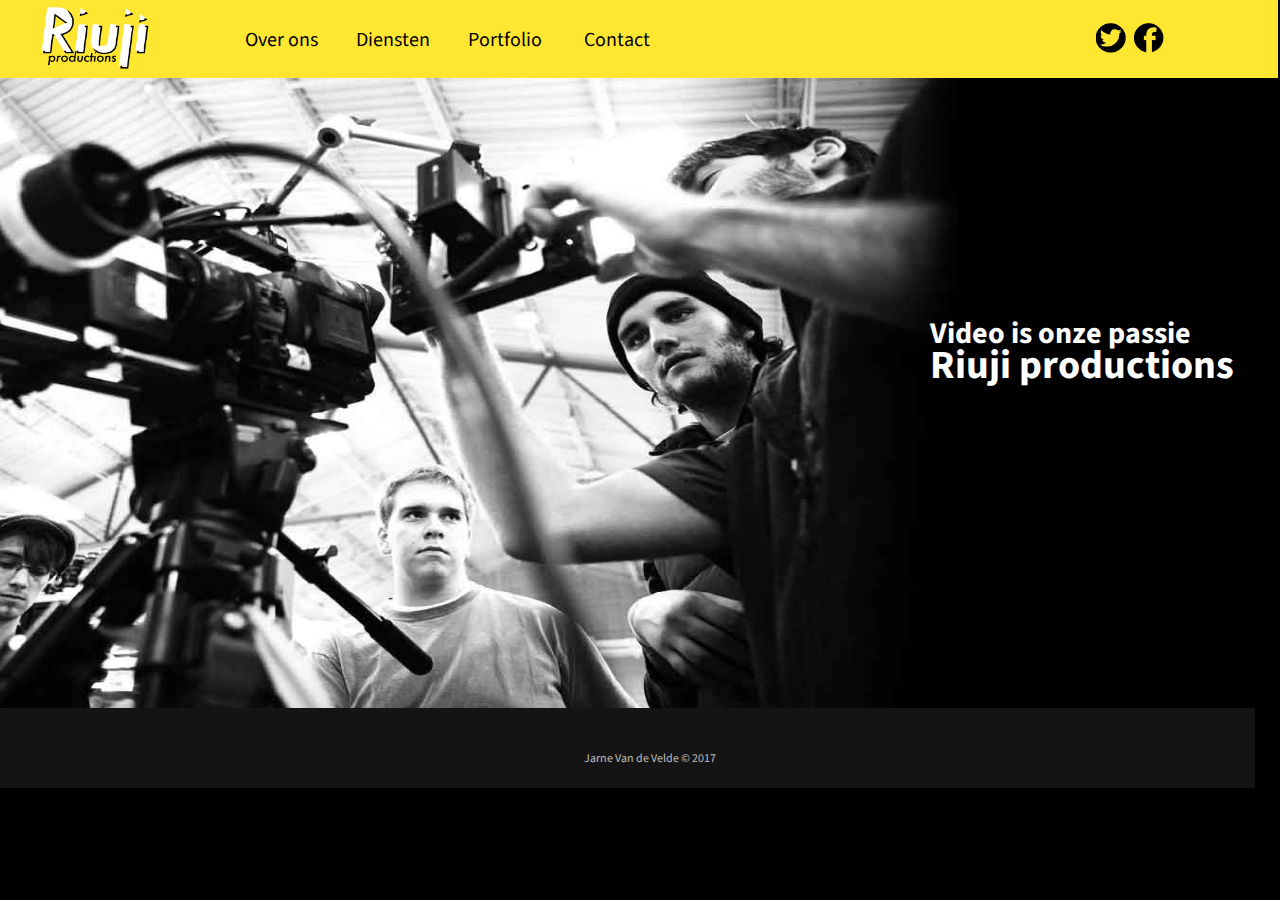
<file: index.html>
<!DOCTYPE html>
<html lang="en">
<head>
    
    <meta charset="UTF-8">
    <meta name="viewport" content="width=device-width, initial-scale=1.0">
    <meta http-equiv="X-UA-Compatible" content="ie=edge">
    <title>Document</title>
    <link rel="stylesheet" href="css/style.css">
</head>
<body>
<div id="rectangle"></div>
<div id="rectangle2"></div>
    <nav class="nav">
  <ul>
    <li> <a href="pages/contact.html" class="nav_item-link">Contact</a></li>
        <li> <a href="pages/portfolio.html" class="nav_item-link">Portfolio</a></li>
    <li> <a href="pages/diensten.html" class="nav_item-link">Diensten</a></li>
    <li> <a href="pages/overons.html" class="nav_item-link">Over ons</a></li>
  </ul>
</nav>
<a href="index.html">
        <img id="logo" src="assets/logo.png" alt="logo"></a>
        <img id="cameracrew" src="assets/cameracrew.jpg" alt="cameracrew">
<a href="https://www.facebook.com/filmriot/" target="_blank">
        <img id="fb" src="assets/fb.png" alt="facebook"></a>
        <a href="https://twitter.com/filmriot?lang=nl" target="_blank">
        <img id="twitter" src="assets/twitter.png" alt="twitter"></a>


<div id="slogan">
    <h1>
        Riuji productions
    </h1>
</div>
<div id="credits">
    <p>
        Jarne Van de Velde © 2017
    </p>
</div>
<div id="slogan2">
    <h2>Video is onze passie</h2>
</div>
    
</body>
</html>
</file>
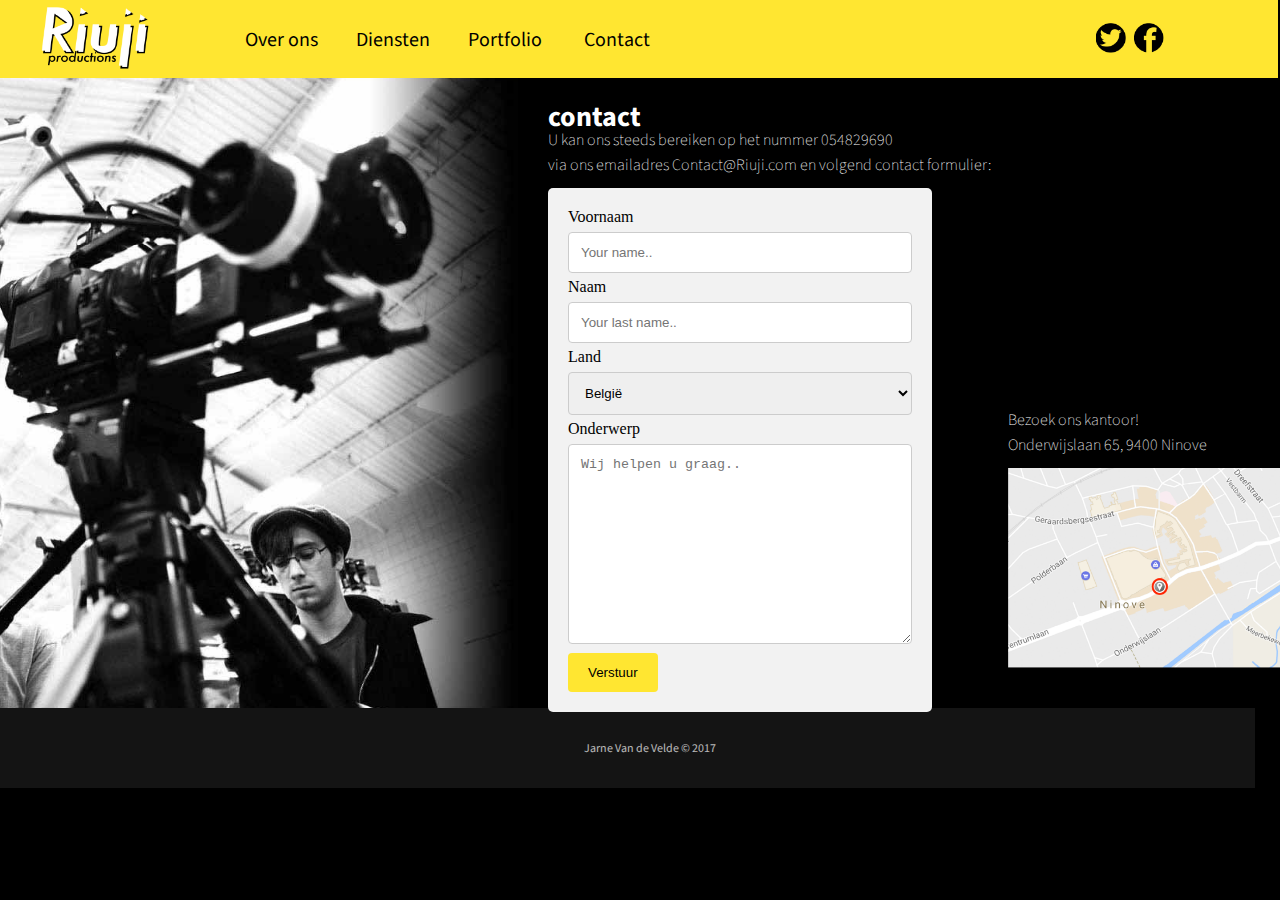
<file: pages/contact.html>
<!DOCTYPE html>
<html lang="en">
<head>
    
    <meta charset="UTF-8">
    <meta name="viewport" content="width=device-width, initial-scale=1.0">
    <meta http-equiv="X-UA-Compatible" content="ie=edge">
    <title>Document</title>
    <link rel="stylesheet" href="../css/style6.css">
</head>
<body>
<div id="rectangle"></div>
<div id="rectangle2"></div>
    <nav class="nav">
  <ul>
    <li> <a href="contact.html" class="nav_item-link">Contact</a></li>
        <li> <a href="portfolio.html" class="nav_item-link">Portfolio</a></li>
    <li> <a href="diensten.html" class="nav_item-link">Diensten</a></li>
    <li> <a href="overons.html" class="nav_item-link">Over ons</a></li>
  </ul>
</nav>
<a href="../index.html">
        <img id="logo" src="../assets/logo.png" alt="logo"></a>
        <img id="camera" src="../assets/camera.jpg" alt="camera">
<a href="https://www.facebook.com/filmriot/" target="_blank">
        <img id="fb" src="../assets/fb.png" alt="facebook"></a>
        <a href="https://twitter.com/filmriot?lang=nl" target="_blank">
        <img id="twitter" src="../assets/twitter.png" alt="twitter"></a>

<div id="contact">
    <h1>
       contact
    </h1>
</div>
<div id="contact2">
U kan ons steeds bereiken op het nummer 054829690<br>
via ons emailadres Contact@Riuji.com en volgend contact formulier:
</div>
<div class="form">
<div class="container">
  <form action="contactok.html">

    <label for="fname">Voornaam</label>
    <input type="text" id="fname" name="firstname" placeholder="Your name..">

    <label for="lname">Naam</label>
    <input type="text" id="lname" name="lastname" placeholder="Your last name..">

    <label for="country">Land</label>
    <select id="country" name="country">
      <option value="australia">België</option>
      <option value="canada">Nederland</option>
    </select>

    <label for="subject">Onderwerp</label>
    <textarea id="subject" name="subject" placeholder="Wij helpen u graag.." style="height:200px"></textarea>

    <input type="submit" value="Verstuur">
</div>
  </form>
</div>
<div id="locatie">
Bezoek ons kantoor! <br>
Onderwijslaan 65, 9400 Ninove
</div>
<img id="map" src="../assets/kaart.png" alt="map">

<div id="credits">
    <p>
        Jarne Van de Velde © 2017
    </p>
</div>
    
</body>
</html>
</file>
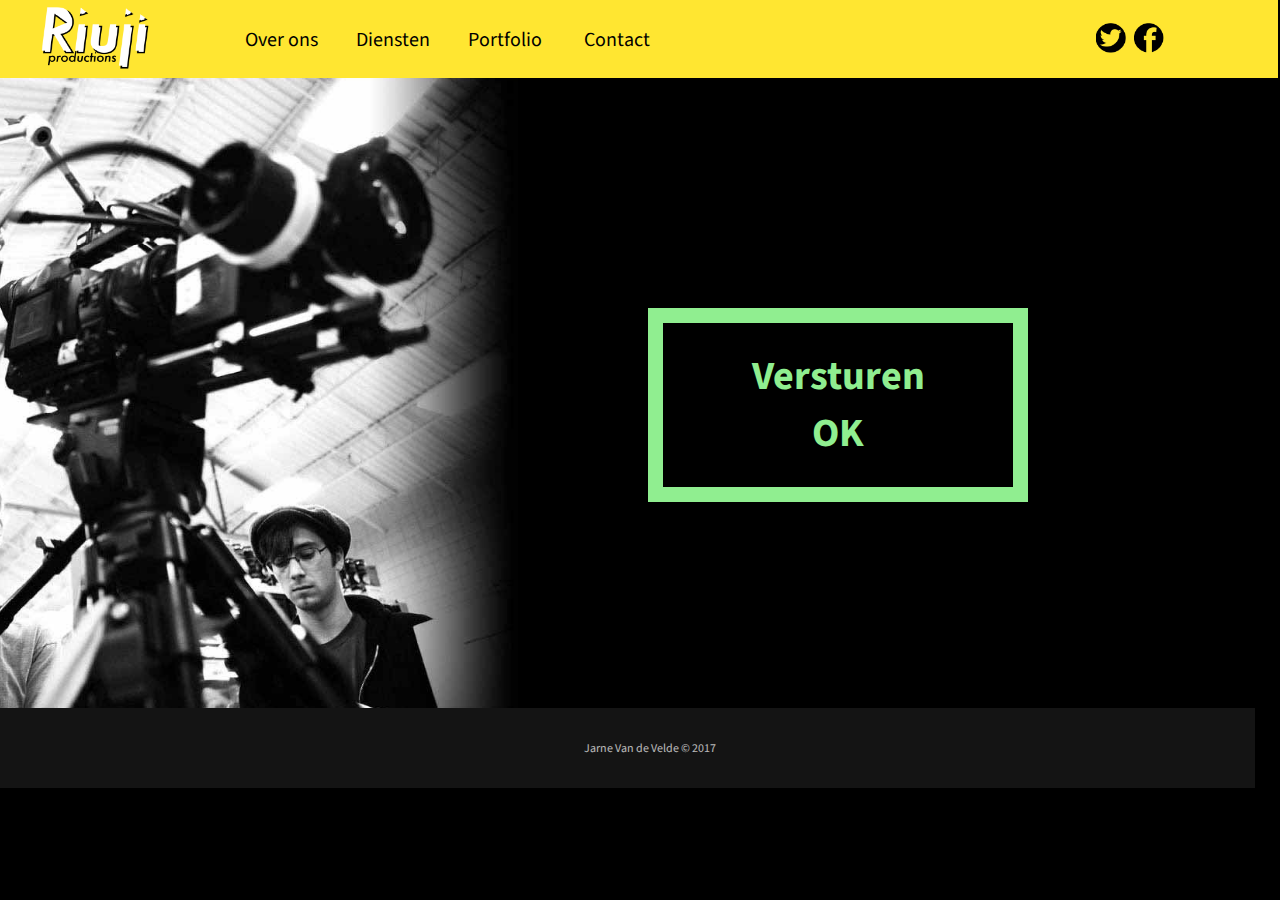
<file: pages/contactok.html>
<!DOCTYPE html>
<html lang="en">
<head>
    
    <meta charset="UTF-8">
    <meta name="viewport" content="width=device-width, initial-scale=1.0">
    <meta http-equiv="X-UA-Compatible" content="ie=edge">
    <title>Document</title>
    <link rel="stylesheet" href="../css/style7.css">
</head>
<body>
<div id="rectangle"></div>
<div id="rectangle2"></div>
    <nav class="nav">
  <ul>
    <li> <a href="contact.html" class="nav_item-link">Contact</a></li>
        <li> <a href="portfolio.html" class="nav_item-link">Portfolio</a></li>
    <li> <a href="diensten.html" class="nav_item-link">Diensten</a></li>
    <li> <a href="overons.html" class="nav_item-link">Over ons</a></li>
  </ul>
</nav>
<a href="../index.html">
        <img id="logo" src="../assets/logo.png" alt="logo"></a>
        <img id="camera" src="../assets/camera.jpg" alt="camera">
<a href="https://www.facebook.com/filmriot/" target="_blank">
        <img id="fb" src="../assets/fb.png" alt="facebook"></a>
        <a href="https://twitter.com/filmriot?lang=nl" target="_blank">
        <img id="twitter" src="../assets/twitter.png" alt="twitter"></a>


<div id="ok">
Versturen <br>
OK
</div>
<div id="credits">
    <p>
        Jarne Van de Velde © 2017
    </p>
</div>
    
</body>
</html>
</file>
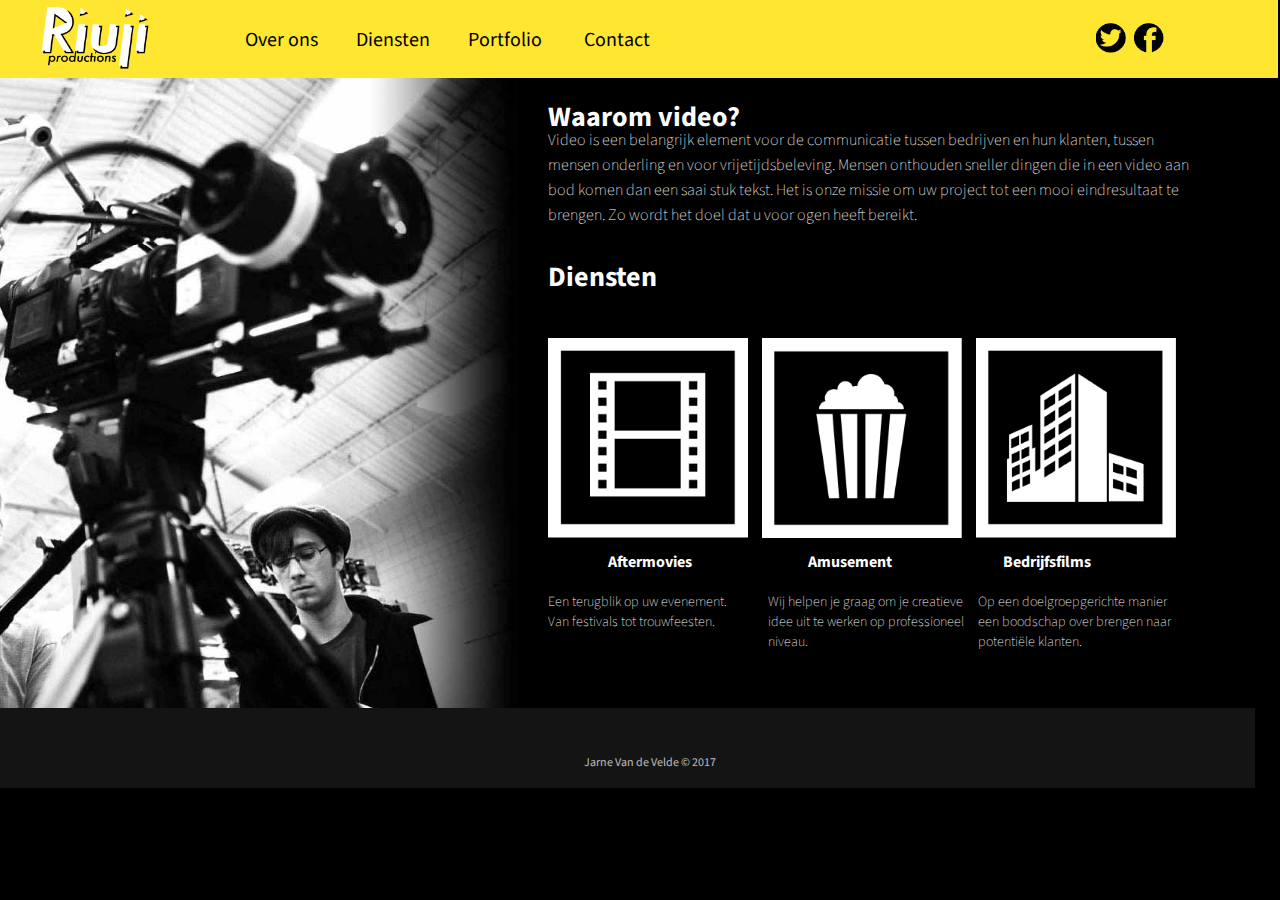
<file: pages/diensten.html>
<!DOCTYPE html>
<html lang="en">
<head>
    
    <meta charset="UTF-8">
    <meta name="viewport" content="width=device-width, initial-scale=1.0">
    <meta http-equiv="X-UA-Compatible" content="ie=edge">
    <title>Document</title>
    <link rel="stylesheet" href="../css/style3.css">
</head>
<body>
<div id="rectangle"></div>
<div id="rectangle2"></div>
    <nav class="nav">
  <ul>
    <li> <a href="contact.html" class="nav_item-link">Contact</a></li>
        <li> <a href="portfolio.html" class="nav_item-link">Portfolio</a></li>
    <li> <a href="diensten.html" class="nav_item-link">Diensten</a></li>
    <li> <a href="overons.html" class="nav_item-link">Over ons</a></li>
  </ul>
</nav>
<a href="../index.html">
        <img id="logo" src="../assets/logo.png" alt="logo"></a>
        <img id="camera" src="../assets/camera.jpg" alt="camera">
<a href="https://www.facebook.com/filmriot/" target="_blank">
        <img id="fb" src="../assets/fb.png" alt="facebook"></a>
        <a href="https://twitter.com/filmriot?lang=nl" target="_blank">
        <img id="twitter" src="../assets/twitter.png" alt="twitter"></a>

<div id="waaromvideo">
    <h1>
       Waarom video?
    </h1>
</div>
<div id="waaromvideo2">
Video is een belangrijk element voor de communicatie tussen bedrijven en hun klanten, 
tussen mensen onderling en voor vrijetijdsbeleving. Mensen onthouden sneller dingen
die in een video aan bod komen dan een saai stuk tekst. 
Het is onze missie om uw project tot een mooi eindresultaat te brengen.
Zo wordt het doel dat u voor ogen heeft bereikt.
</div>
<div id="diensten">
    <h1>
       Diensten
    </h1>
</div>
  <img id="pictogram1" src="../assets/pictogram1.png" alt="pictogram">
        <img id="pictogram2" src="../assets/pictogram2.png" alt="pictogram">
        <img id="pictogram3" src="../assets/pictogram3.png" alt="pictogram">
       
<div id="aftermovies">
Aftermovies
</div>
        <div id="aftermoviestext">
Een terugblik op uw
evenement. Van festivals
tot trouwfeesten.
</div>

<div id="amusement">
Amusement
</div>
        <div id="amusementtext">
Wij helpen je graag om je
creatieve idee uit te werken
op professioneel niveau.
</div>

<div id="bedrijfsfilms">
Bedrijfsfilms
</div>
        <div id="bedrijfsfilmstext">
Op een doelgroepgerichte
manier een boodschap over
brengen naar potentiële
klanten.
</div>

<div id="credits">
    <p>
        Jarne Van de Velde © 2017
    </p>
</div>
    
</body>
</html>
</file>
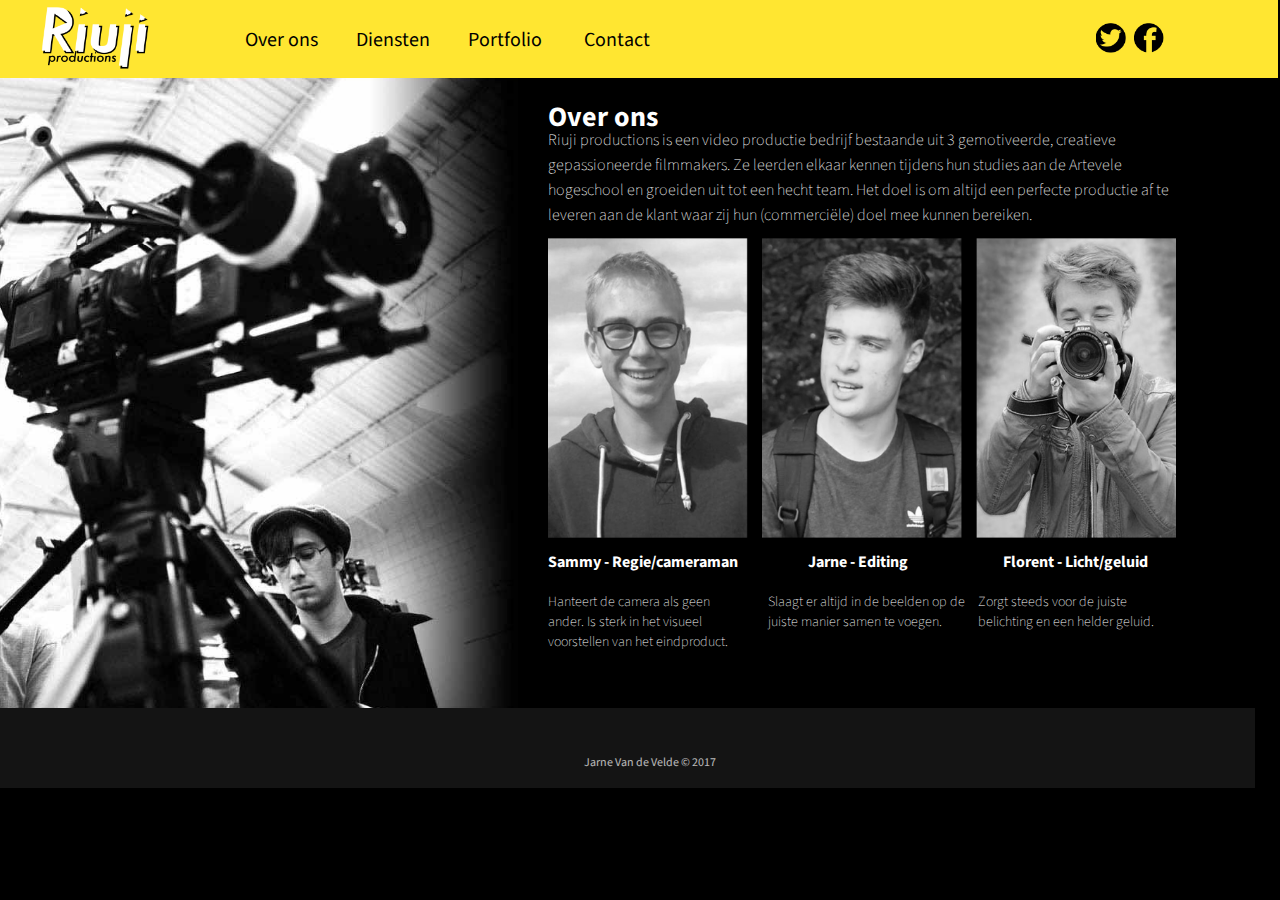
<file: pages/overons.html>
<!DOCTYPE html>
<html lang="en">
<head>
    
    <meta charset="UTF-8">
    <meta name="viewport" content="width=device-width, initial-scale=1.0">
    <meta http-equiv="X-UA-Compatible" content="ie=edge">
    <title>Document</title>
    <link rel="stylesheet" href="../css/style2.css">
</head>
<body>
<div id="rectangle"></div>
<div id="rectangle2"></div>
    <nav class="nav">
  <ul>
    <li> <a href="contact.html" class="nav_item-link">Contact</a></li>
        <li> <a href="portfolio.html" class="nav_item-link">Portfolio</a></li>
    <li> <a href="diensten.html" class="nav_item-link">Diensten</a></li>
    <li> <a href="overons.html" class="nav_item-link">Over ons</a></li>
  </ul>
</nav>
<a href="../index.html">
        <img id="logo" src="../assets/logo.png" alt="logo"></a>
        <img id="camera" src="../assets/camera.jpg" alt="camera">
<a href="https://www.facebook.com/filmriot/" target="_blank">
        <img id="fb" src="../assets/fb.png" alt="facebook"></a>
        <a href="https://twitter.com/filmriot?lang=nl" target="_blank">
        <img id="twitter" src="../assets/twitter.png" alt="twitter"></a>

<div id="overons">
    <h1>
       Over ons
    </h1>
</div>
<div id="overons2">
Riuji productions is een video productie bedrijf bestaande uit 3
gemotiveerde, creatieve gepassioneerde filmmakers.
Ze leerden elkaar kennen tijdens hun studies aan de Artevele hogeschool
en groeiden uit tot een hecht team. Het doel is om altijd een perfecte productie
af te leveren aan de klant waar zij hun (commerciële) doel
mee kunnen bereiken.
</div>
  <img id="sammy" src="../assets/sammy.png" alt="sammy">
        <img id="jarne" src="../assets/jarne.png" alt="jarne">
        <img id="florent" src="../assets/florent.png" alt="florent">
       
<div id="sammytitle">
Sammy - Regie/cameraman
</div>
        <div id="sammytext">
Hanteert de camera als
geen ander. Is sterk in het
visueel voorstellen van het
eindproduct.
</div>

<div id="jarnetitle">
Jarne - Editing
</div>
        <div id="jarnetext">
Slaagt er altijd in de beelden
op de juiste manier samen
te voegen.
</div>

<div id="florenttitle">
Florent - Licht/geluid
</div>
        <div id="florenttext">
Zorgt steeds voor de juiste
belichting en een helder 
geluid.
</div>

<div id="credits">
    <p>
        Jarne Van de Velde © 2017
    </p>
</div>
    
</body>
</html>
</file>
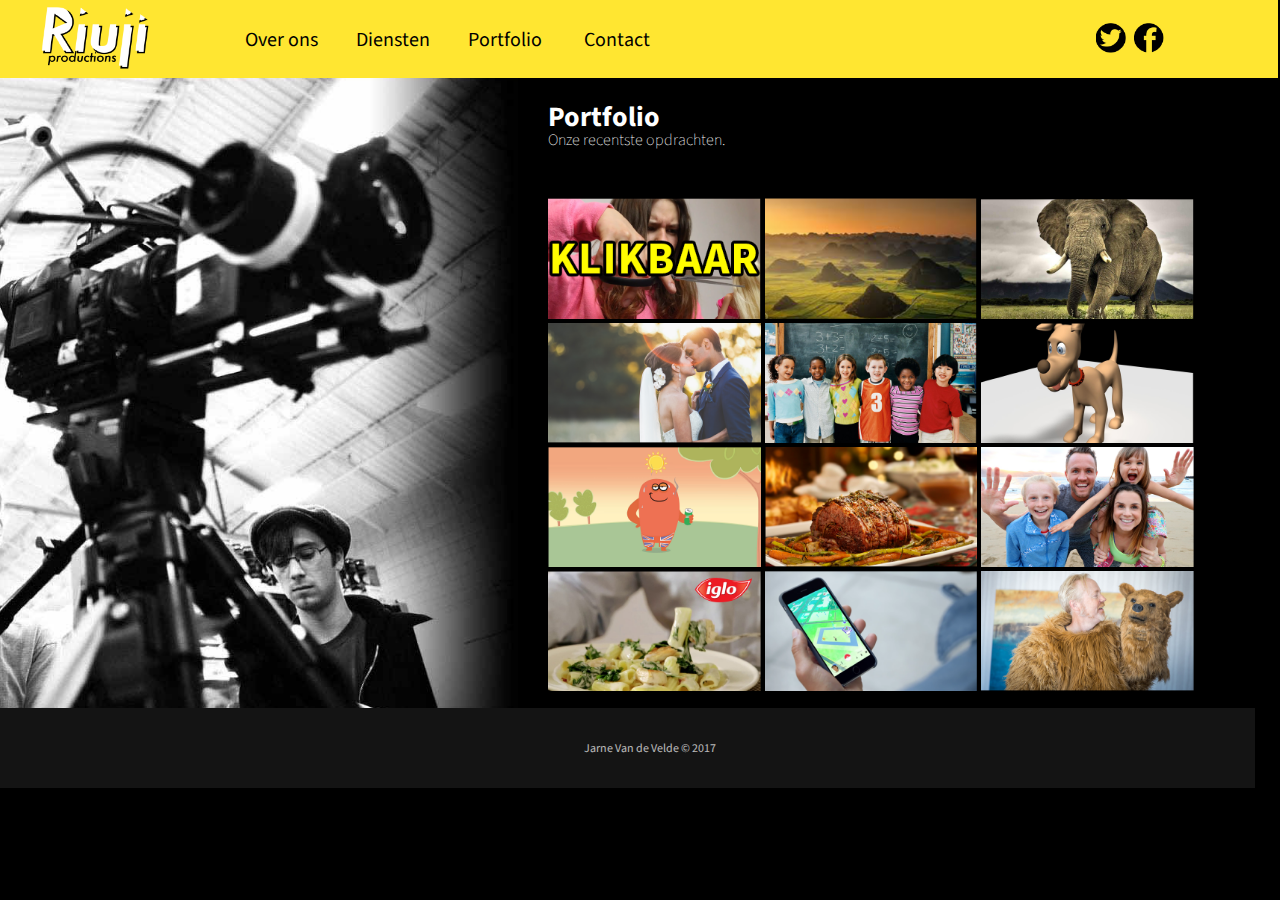
<file: pages/portfolio.html>
<!DOCTYPE html>
<html lang="en">
<head>
    
    <meta charset="UTF-8">
    <meta name="viewport" content="width=device-width, initial-scale=1.0">
    <meta http-equiv="X-UA-Compatible" content="ie=edge">
    <title>Document</title>
    <link rel="stylesheet" href="../css/style4.css">
</head>
<body>
<div id="rectangle"></div>
<div id="rectangle2"></div>
    <nav class="nav">
  <ul>
    <li> <a href="contact.html" class="nav_item-link">Contact</a></li>
        <li> <a href="portfolio.html" class="nav_item-link">Portfolio</a></li>
    <li> <a href="diensten.html" class="nav_item-link">Diensten</a></li>
    <li> <a href="overons.html" class="nav_item-link">Over ons</a></li>
  </ul>
</nav>

<a href="../index.html">
        <img id="logo" src="../assets/logo.png" alt="logo"></a>
        <img id="camera" src="../assets/camera.jpg" alt="camera">
<a href="https://www.facebook.com/filmriot/" target="_blank">
        <img id="fb" src="../assets/fb.png" alt="facebook"></a>
        <a href="https://twitter.com/filmriot?lang=nl" target="_blank">
        <img id="twitter" src="../assets/twitter.png" alt="twitter"></a>

        

<div id="portfolio">
    <h1>
       Portfolio
    </h1>
</div>
<div id="portfolio2">
Onze recentste opdrachten.
</div>
<div class="videos">
    <a href="portfolioitem.html">
  <img id="video1" src="../assets/video1.png" alt="pictogram"><a>
  <img id="video2" src="../assets/video2.png" alt="pictogram">
  <img id="video3" src="../assets/video3.png" alt="pictogram">
  <img id="video4" src="../assets/video4.png" alt="pictogram">
  <img id="video5" src="../assets/video5.png" alt="pictogram">
  <img id="video6" src="../assets/video6.png" alt="pictogram">
  <img id="video7" src="../assets/video7.png" alt="pictogram">
  <img id="video8" src="../assets/video8.png" alt="pictogram">
  <img id="video9" src="../assets/video9.png" alt="pictogram">
  <img id="video10" src="../assets/video10.png" alt="pictogram">
  <img id="video11" src="../assets/video11.png" alt="pictogram">
  <img id="video12" src="../assets/video12.png" alt="pictogram">
  </div>
       
<div id="credits">
    <p>
        Jarne Van de Velde © 2017
    </p>
</div>
    
</body>
</html>
</file>
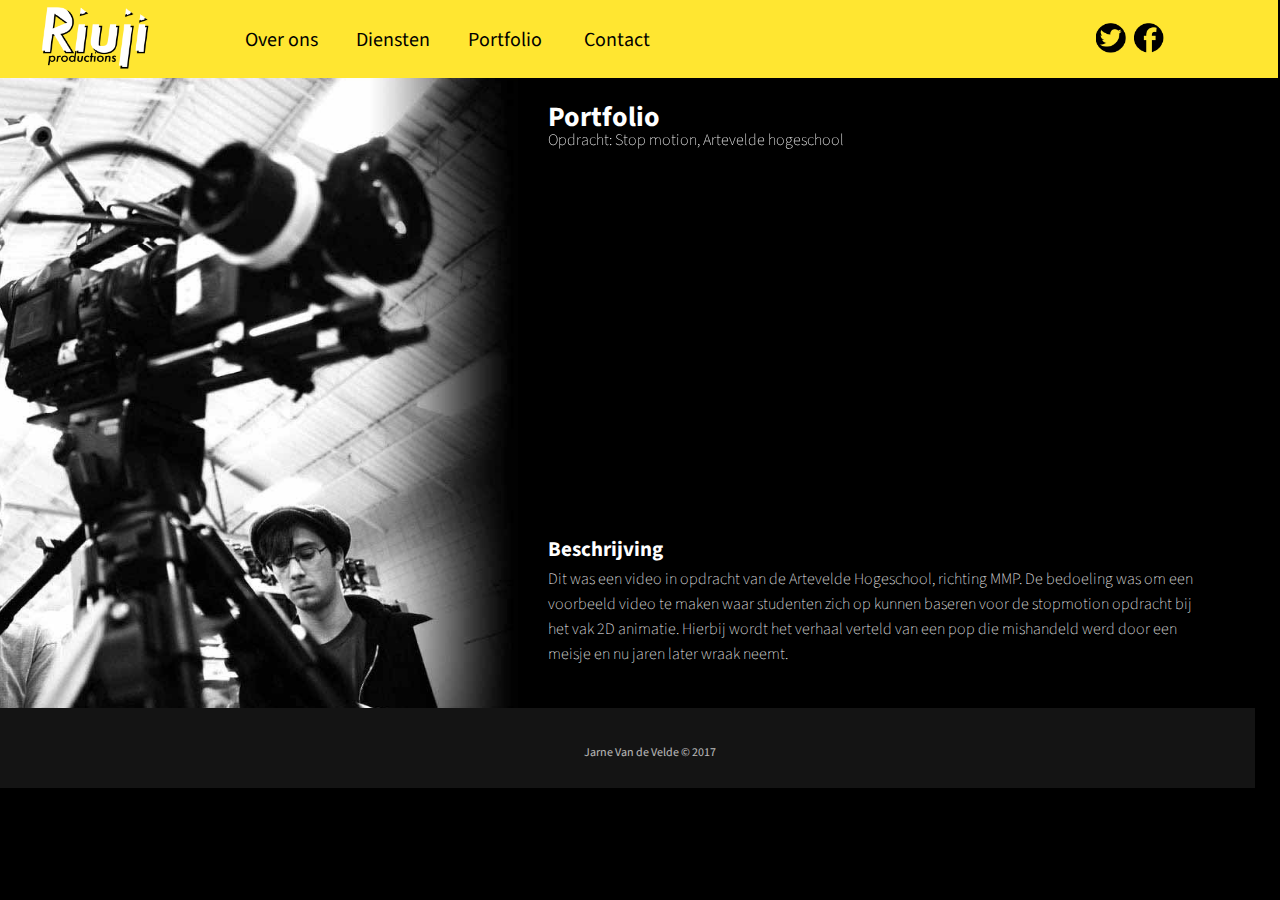
<file: pages/portfolioitem.html>
<!DOCTYPE html>
<html lang="en">
<head>
    
    <meta charset="UTF-8">
    <meta name="viewport" content="width=device-width, initial-scale=1.0">
    <meta http-equiv="X-UA-Compatible" content="ie=edge">
    <title>Document</title>
    <link rel="stylesheet" href="../css/style5.css">
</head>
<body>
<div id="rectangle"></div>
<div id="rectangle2"></div>
    <nav class="nav">
  <ul>
    <li> <a href="contact.html" class="nav_item-link">Contact</a></li>
        <li> <a href="portfolio.html" class="nav_item-link">Portfolio</a></li>
    <li> <a href="diensten.html" class="nav_item-link">Diensten</a></li>
    <li> <a href="overons.html" class="nav_item-link">Over ons</a></li>
  </ul>
</nav>

<a href="../index.html">
        <img id="logo" src="../assets/logo.png" alt="logo"></a>
        <img id="camera" src="../assets/camera.jpg" alt="camera">
<a href="https://www.facebook.com/filmriot/" target="_blank">
        <img id="fb" src="../assets/fb.png" alt="facebook"></a>
        <a href="https://twitter.com/filmriot?lang=nl" target="_blank">
        <img id="twitter" src="../assets/twitter.png" alt="twitter"></a>

        

<div id="portfolio">
    <h1>
       Portfolio
    </h1>
</div>
<div id="portfolio2">
Opdracht: Stop motion, Artevelde hogeschool
</div>

  <iframe id="videopaula" src="https://player.vimeo.com/video/215456299?autoplay=1&title=0&byline=0&portrait=0" width="640" height="360" frameborder="0" webkitallowfullscreen mozallowfullscreen allowfullscreen></iframe>
<div id="beschrijving">
    <h2>
       Beschrijving
    </h2>
</div>
<div id="beschrijving2">
Dit was een video in opdracht van de Artevelde Hogeschool, richting MMP.
De bedoeling was om een voorbeeld video te maken waar studenten zich op
kunnen baseren voor de stopmotion opdracht bij het vak 2D animatie.
Hierbij wordt het verhaal verteld van een pop die mishandeld
werd door een meisje en nu jaren later wraak neemt.
</div>
<div id="credits">
    <p>
        Jarne Van de Velde © 2017
    </p>
</div>
    
</body>
</html>
</file>
<file: css/style.css>
@import url('https://fonts.googleapis.com/css?family=Source+Sans+Pro');
@import url('https://fonts.googleapis.com/css?family=Source+Sans+Pro:300');
#fb
{
    width: 30px;
    height: 30px;
    margin-right: 30px;
    margin-left: 88%;
    margin-top: 15px;
    position: absolute;
    z-index: 4;
}

#twitter
{
    width: 30px;
    height: 30px;
    margin-right: 30px;
    margin-left: 85%;
    margin-top: 15px;
    position: absolute;
    z-index: 4;
}
#credits
{
    font-family: 'Source Sans Pro', sans-serif;
    color: white;
     z-index: 5;
     font-size: 9pt;
     position: absolute;
     margin-left: 45%;
     margin-top: 730px;
     text-align: center;
     opacity: 0.7;


}
#slogan {
    font-family: 'Source Sans Pro', sans-serif;
    color: white;
     z-index: 5;
     position: absolute;
     margin-top: 330px;
     margin-left: 72%;
     font-size: 20px;
     line-height: 1px;
     font-weight: bold;
     float: right;
}
     #slogan2 {
    font-family: 'Source Sans Pro', sans-serif;
    color: white;
     z-index: 5;
     position: absolute;
     margin-top: 300px;
     margin-left: 72%;
     font-size: 20px;
     line-height: 1px;
     font-weight: 100;
     float: right;
}
#rectangle{
    width:99.2%;
    height:80px;
    background:#ffe631;
    z-index: 2;
    position: absolute;
    margin-top: -10px;
}
    
#logo
{
    width: 190px;
    height: 80px;
    float: left;
    margin-left: -10px;
    margin-top: -10px;
    position: absolute;
    z-index: 3;
}
#cameracrew
{
    width:1200px;
    height:660px;
    float:left;
    position: absolute;
    z-index: 1;
    margin-left: -250px;
    margin-top: 60px;
}
.nav {
  width: 615px;
  background: #ffe631;
  float:left;
  font-family: 'Source Sans Pro', sans-serif;
  position: absolute;
  margin-top: 10px;
  margin-left: 50px;
    z-index: 3;
}
.nav > ul {
  list-style: none;
  margin:0;
  padding:0;
}
.nav_item-link{
    width: 80px;
    height: 25px;
  display: block;
  font-size: 20px;
  text-align: center;
  color: black;
  text-decoration: none;
  padding: 0.5rem 1rem;
  float: right;
}
.nav_item-link:hover {
  color: #ffe631;
  background: black;
}
.nav_item-link_active {
  color: white;
  background: black;
}
.clearfix {
  overflow:auto;
}

#rectangle2{
       width:99%;
    height:80px;
    background:#141414;
    z-index: 5;
    position: absolute;
    margin-top: 700px;
    margin-left: -20px;
}

body{
    background:black;
}
</file>
<file: css/style6.css>
@import url('https://fonts.googleapis.com/css?family=Source+Sans+Pro');
@import url('https://fonts.googleapis.com/css?family=Source+Sans+Pro:300');
.form {
    position: absolute;
    margin-top: 180px;
    margin-left: 540px;
    z-index: 9;
    width: 30%;
    height: 20%;
}
/* Style inputs with type="text", select elements and textareas */
input[type=text], select, textarea {
    width: 100%; /* Full width */
    padding: 12px; /* Some padding */  
    border: 1px solid #ccc; /* Gray border */
    border-radius: 4px; /* Rounded borders */
    box-sizing: border-box; /* Make sure that padding and width stays in place */
    margin-top: 6px; /* Add a top margin */
    margin-bottom: 5px; /* Bottom margin */
    resize: vertical /* Allow the user to vertically resize the textarea (not horizontally) */
}

/* Style the submit button with a specific background color etc */
input[type=submit] {
    background-color: #ffe631;
    color: black;
    padding: 12px 20px;
    border: none;
    border-radius: 4px;
    cursor: pointer;
}

/* When moving the mouse over the submit button, add a darker green color */
input[type=submit]:hover {
    background-color: #ffe631;
}

/* Add a background color and some padding around the form */
.container {
    border-radius: 5px;
    background-color: #f2f2f2;
    padding: 20px;
}
    #locatie{
         width: 200px;
         height: 100px;
     font-family: 'Source Sans Pro', sans-serif;
    color: white;
     z-index: 5;
     position: absolute;
     margin-top: 400px;
     margin-left: 1000px;
     font-size: 16px;
     line-height: 25px;
     float: right;
      font-weight: lighter;
      }
#map
{
    width: 300px;
    height: 200px;
    position: absolute;
    margin-top: 460px;
    margin-left: 1000px;
    z-index: 7;
}
#fb
{
    width: 30px;
    height: 30px;
    margin-right: 30px;
    margin-left: 88%;
    margin-top: 15px;
    position: absolute;
    z-index: 4;
}

#twitter
{
    width: 30px;
    height: 30px;
    margin-right: 30px;
    margin-left: 85%;
    margin-top: 15px;
    position: absolute;
    z-index: 4;
}
#credits
{
    font-family: 'Source Sans Pro', sans-serif;
    color: white;
     z-index: 6;
     font-size: 9pt;
     position: absolute;
     margin-left: 45%;
     margin-top: 720px;
     text-align: center;
      opacity: 0.7;

}
#contact {
    font-family: 'Source Sans Pro', sans-serif;
    color: white;
     z-index: 5;
     position: absolute;
     margin-top: 90px;
     margin-left: 540px;
     font-size: 14px;
     line-height: 1px;
     font-weight: bold;
     float: right;
}
     #contact2 {
         width: 650px;
         height: 450px;
     font-family: 'Source Sans Pro', sans-serif;
    color: white;
     z-index: 5;
     position: absolute;
     margin-top: 120px;
     margin-left: 540px;
     font-size: 16px;
     line-height: 25px;
     float: right;
      font-weight: lighter;
}
#rectangle{
    width:99.2%;
    height:80px;
    background:#ffe631;
    z-index: 2;
    position: absolute;
    margin-top: -10px;
    
}
    
#logo
{
    width: 190px;
    height: 80px;
    float: left;
    margin-left: -10px;
    margin-top: -10px;
    position: absolute;
    z-index: 3;
}
#camera
{
    width:520px;
    height:650px;
    float:left;
    position: absolute;
    z-index: 1;
    margin-left: -10px;
    margin-top: 60px;
}
.nav {
  width: 615px;
  background: #ffe631;
  float:left;
  font-family: 'Source Sans Pro', sans-serif;
  position: absolute;
  margin-top: 10px;
  margin-left: 50px;
    z-index: 3;
}
.nav > ul {
  list-style: none;
  margin:0;
  padding:0;
}
.nav_item-link{
    width: 80px;
    height: 25px;
  display: block;
  font-size: 20px;
  text-align: center;
  color: black;
  text-decoration: none;
  padding: 0.5rem 1rem;
  float: right;
}
.nav_item-link:hover {
  color: #ffe631;
  background: black;
}
.nav_item-link_active {
  color: white;
  background: black;
}
.clearfix {
  overflow:auto;
}

#rectangle2{
    width:99%;
    height:80px;
    background:#141414;
    z-index: 5;
    position: absolute;
    margin-top: 700px;
    margin-left: -20px;
}

body{
    background:black;
}
</file>
<file: css/style7.css>
@import url('https://fonts.googleapis.com/css?family=Source+Sans+Pro');
@import url('https://fonts.googleapis.com/css?family=Source+Sans+Pro:300');
#ok {
    font-family: 'Source Sans Pro', sans-serif;
     z-index: 5;
     position: absolute;
     text-align: center;
     margin-top: 300px;
     margin-left: 640px;
     font-size: 40px;
     font-weight: bold;
     float: right;
    color: lightgreen;
    width: 300px;
    border: 15px solid lightgreen;
    padding: 25px;
}
    #locatie{
         width: 200px;
         height: 100px;
     font-family: 'Source Sans Pro', sans-serif;
    color: white;
     z-index: 2;
     position: absolute;
     margin-top: 400px;
     margin-left: 1000px;
     font-size: 16px;
     line-height: 25px;
     float: right;
      font-weight: lighter;
      }
#map
{
    width: 300px;
    height: 200px;
    position: absolute;
    margin-top: 450px;
    margin-left: 200px;
    z-index: 2;
}
#fb
{
    width: 30px;
    height: 30px;
    margin-right: 30px;
    margin-left: 88%;
    margin-top: 15px;
    position: absolute;
    z-index: 4;
}

#twitter
{
    width: 30px;
    height: 30px;
    margin-right: 30px;
    margin-left: 85%;
    margin-top: 15px;
    position: absolute;
    z-index: 4;
}
#credits
{
    font-family: 'Source Sans Pro', sans-serif;
    color: white;
     z-index: 6;
     font-size: 9pt;
     position: absolute;
     margin-left: 45%;
     margin-top: 720px;
     text-align: center;
      opacity: 0.7;

}
#contact {
    font-family: 'Source Sans Pro', sans-serif;
    color: white;
     z-index: 5;
     position: absolute;
     margin-top: 90px;
     margin-left: 540px;
     font-size: 14px;
     line-height: 1px;
     font-weight: bold;
     float: right;
}
     #contact2 {
         width: 650px;
         height: 450px;
     font-family: 'Source Sans Pro', sans-serif;
    color: white;
     z-index: 5;
     position: absolute;
     margin-top: 120px;
     margin-left: 540px;
     font-size: 16px;
     line-height: 25px;
     float: right;
      font-weight: lighter;
}
#rectangle{
    width:99.2%;
    height:80px;
    background:#ffe631;
    z-index: 2;
    position: absolute;
    margin-top: -10px;
    
}
    
#logo
{
    width: 190px;
    height: 80px;
    float: left;
    margin-left: -10px;
    margin-top: -10px;
    position: absolute;
    z-index: 3;
}
#camera
{
    width:520px;
    height:650px;
    float:left;
    position: absolute;
    z-index: 1;
    margin-left: -10px;
    margin-top: 60px;
}
.nav {
  width: 615px;
  background: #ffe631;
  float:left;
  font-family: 'Source Sans Pro', sans-serif;
  position: absolute;
  margin-top: 10px;
  margin-left: 50px;
    z-index: 3;
}
.nav > ul {
  list-style: none;
  margin:0;
  padding:0;
}
.nav_item-link{
    width: 80px;
    height: 25px;
  display: block;
  font-size: 20px;
  text-align: center;
  color: black;
  text-decoration: none;
  padding: 0.5rem 1rem;
  float: right;
}
.nav_item-link:hover {
  color: #ffe631;
  background: black;
}
.nav_item-link_active {
  color: white;
  background: black;
}
.clearfix {
  overflow:auto;
}

#rectangle2{
    width:99%;
    height:80px;
    background:#141414;
    z-index: 5;
    position: absolute;
    margin-top: 700px;
    margin-left: -20px;
}

body{
    background:black;
}
</file>
<file: css/style3.css>
@import url('https://fonts.googleapis.com/css?family=Source+Sans+Pro');
@import url('https://fonts.googleapis.com/css?family=Source+Sans+Pro:300');
#fb
{
    width: 30px;
    height: 30px;
    margin-right: 30px;
    margin-left: 88%;
    margin-top: 15px;
    position: absolute;
    z-index: 4;
}

#twitter
{
    width: 30px;
    height: 30px;
    margin-right: 30px;
    margin-left: 85%;
    margin-top: 15px;
    position: absolute;
    z-index: 4;
}
#credits
{
    font-family: 'Source Sans Pro', sans-serif;
    color: white;
     z-index: 6;
     font-size: 9pt;
     position: absolute;
     margin-left: 45%;
     margin-top: 200px;
     text-align: center;
      opacity: 0.7;

}
#waaromvideo {
    font-family: 'Source Sans Pro', sans-serif;
    color: white;
     z-index: 5;
     position: absolute;
     margin-top: 90px;
     margin-left: 540px;
     font-size: 14px;
     line-height: 1px;
     font-weight: bold;
     float: right;
}
     #waaromvideo2 {
         width: 650px;
         height: 450px;
     font-family: 'Source Sans Pro', sans-serif;
    color: white;
     z-index: 5;
     position: absolute;
     margin-top: 120px;
     margin-left: 540px;
     font-size: 16px;
     line-height: 25px;
     float: right;
      font-weight: lighter;
}
#diensten {
     font-family: 'Source Sans Pro', sans-serif;
    color: white;
     z-index: 5;
     position: absolute;
     margin-top: 250px;
     margin-left: 540px;
     font-size: 14px;
     line-height: 1px;
     font-weight: bold;
     float: right;
}
#pictogram1 {
    width: 200px;
    height: 200px;
    margin-top: 330px;
     margin-left: 540px;
     z-index: 7;
}
#aftermovies
{
     width: 200px;
         height: 150px;
     font-family: 'Source Sans Pro', sans-serif;
    color: white;
     z-index: 5;
     position: absolute;
     margin-top: 10px;
     margin-left: 600px;
    font-weight: bold;
     font-size: 16px;
     line-height: 20px;
     float: right;
     
}
#aftermoviestext
{
     width: 200px;
         height: 150px;
     font-family: 'Source Sans Pro', sans-serif;
    color: white;
     z-index: 5;
     position: absolute;
     margin-top: 50px;
     margin-left: 540px;
     font-size: 14px;
     line-height: 20px;
     float: right;
      font-weight: lighter;
}
#pictogram2 {
    width: 200px;
    height: 200px;
   margin-top: 220px;
     margin-left: 10px;
     z-index: 7;

}
#amusement
{
     width: 200px;
         height: 150px;
     font-family: 'Source Sans Pro', sans-serif;
    color: white;
     z-index: 5;
     position: absolute;
     margin-top: 10px;
     margin-left: 800px;
    font-weight: bold;
     font-size: 16px;
     line-height: 20px;
     float: right;
     
}
#amusementtext
{
     width: 200px;
         height: 150px;
     font-family: 'Source Sans Pro', sans-serif;
    color: white;
     z-index: 5;
     position: absolute;
     margin-top: 50px;
     margin-left: 760px;
     font-size: 14px;
     line-height: 20px;
     float: right;
      font-weight: lighter;
}
#pictogram3 {
    width: 200px;
    height: 200px;
    margin-top: 220px;
     margin-left: 10px;
     z-index: 7;

}
#bedrijfsfilms
{
     width: 200px;
         height: 150px;
     font-family: 'Source Sans Pro', sans-serif;
    color: white;
     z-index: 5;
     position: absolute;
     margin-top: 10px;
     margin-left: 995px;
    font-weight: bold;
     font-size: 16px;
     line-height: 20px;
     float: right;
     
}
#bedrijfsfilmstext
{
     width: 200px;
         height: 150px;
     font-family: 'Source Sans Pro', sans-serif;
    color: white;
     z-index: 5;
     position: absolute;
     margin-top: 50px;
     margin-left: 970px;
     font-size: 14px;
     line-height: 20px;
     float: right;
      font-weight: lighter;
}
#rectangle{
    width:99.2%;
    height:80px;
    background:#ffe631;
    z-index: 2;
    position: absolute;
    margin-top: -10px;
    
}
    
#logo
{
    width: 190px;
    height: 80px;
    float: left;
    margin-left: -10px;
    margin-top: -10px;
    position: absolute;
    z-index: 3;
}
#camera
{
    width:520px;
    height:650px;
    float:left;
    position: absolute;
    z-index: 1;
    margin-left: -10px;
    margin-top: 60px;
}
.nav {
  width: 615px;
  background: #ffe631;
  float:left;
  font-family: 'Source Sans Pro', sans-serif;
  position: absolute;
  margin-top: 10px;
  margin-left: 50px;
    z-index: 3;
}
.nav > ul {
  list-style: none;
  margin:0;
  padding:0;
}
.nav_item-link{
    width: 80px;
    height: 25px;
  display: block;
  font-size: 20px;
  text-align: center;
  color: black;
  text-decoration: none;
  padding: 0.5rem 1rem;
  float: right;
}
.nav_item-link:hover {
  color: #ffe631;
  background: black;
}
.nav_item-link_active {
  color: white;
  background: black;
}
.clearfix {
  overflow:auto;
}

#rectangle2{
    width:99%;
    height:80px;
    background:#141414;
    z-index: 5;
    position: absolute;
    margin-top: 700px;
    margin-left: -20px;
}

body{
    background:black;
}
</file>
<file: css/style2.css>
@import url('https://fonts.googleapis.com/css?family=Source+Sans+Pro');
@import url('https://fonts.googleapis.com/css?family=Source+Sans+Pro:300');
#fb
{
    width: 30px;
    height: 30px;
    margin-right: 30px;
    margin-left: 88%;
    margin-top: 15px;
    position: absolute;
    z-index: 4;
}

#twitter
{
    width: 30px;
    height: 30px;
    margin-right: 30px;
    margin-left: 85%;
    margin-top: 15px;
    position: absolute;
    z-index: 4;
}
#credits
{
    font-family: 'Source Sans Pro', sans-serif;
    color: white;
     z-index: 6;
     font-size: 9pt;
     position: absolute;
     margin-left: 45%;
     margin-top: 200px;
     text-align: center;
      opacity: 0.7;

}
#overons {
    font-family: 'Source Sans Pro', sans-serif;
    color: white;
     z-index: 5;
     position: absolute;
     margin-top: 90px;
     margin-left: 540px;
     font-size: 14px;
     line-height: 1px;
     font-weight: bold;
     float: right;
}
     #overons2 {
         width: 650px;
         height: 450px;
     font-family: 'Source Sans Pro', sans-serif;
    color: white;
     z-index: 5;
     position: absolute;
     margin-top: 120px;
     margin-left: 540px;
     font-size: 16px;
     line-height: 25px;
     float: right;
      font-weight: lighter;
}
#sammy {
    width: 200px;
    height: 300px;
    margin-top: 230px;
     margin-left: 540px;
     z-index: 7;
}
#sammytitle
{
     width: 200px;
         height: 150px;
     font-family: 'Source Sans Pro', sans-serif;
    color: white;
     z-index: 5;
     position: absolute;
     margin-top: 10px;
     margin-left: 540px;
    font-weight: bold;
     font-size: 16px;
     line-height: 20px;
     float: right;
     
}
#sammytext
{
     width: 200px;
         height: 150px;
     font-family: 'Source Sans Pro', sans-serif;
    color: white;
     z-index: 5;
     position: absolute;
     margin-top: 50px;
     margin-left: 540px;
     font-size: 14px;
     line-height: 20px;
     float: right;
      font-weight: lighter;
}
#jarne {
    width: 200px;
    height: 300px;
   margin-top: 220px;
     margin-left: 10px;
     z-index: 7;

}
#jarnetitle
{
     width: 200px;
         height: 150px;
     font-family: 'Source Sans Pro', sans-serif;
    color: white;
     z-index: 5;
     position: absolute;
     margin-top: 10px;
     margin-left: 800px;
    font-weight: bold;
     font-size: 16px;
     line-height: 20px;
     float: right;
     
}
#jarnetext
{
     width: 200px;
         height: 150px;
     font-family: 'Source Sans Pro', sans-serif;
    color: white;
     z-index: 5;
     position: absolute;
     margin-top: 50px;
     margin-left: 760px;
     font-size: 14px;
     line-height: 20px;
     float: right;
      font-weight: lighter;
}
#florent {
    width: 200px;
    height: 300px;
    margin-top: 220px;
     margin-left: 10px;
     z-index: 7;

}
#florenttitle
{
     width: 200px;
         height: 150px;
     font-family: 'Source Sans Pro', sans-serif;
    color: white;
     z-index: 5;
     position: absolute;
     margin-top: 10px;
     margin-left: 995px;
    font-weight: bold;
     font-size: 16px;
     line-height: 20px;
     float: right;
     
}
#florenttext
{
     width: 200px;
         height: 150px;
     font-family: 'Source Sans Pro', sans-serif;
    color: white;
     z-index: 5;
     position: absolute;
     margin-top: 50px;
     margin-left: 970px;
     font-size: 14px;
     line-height: 20px;
     float: right;
      font-weight: lighter;
}
#rectangle{
    width:99.2%;
    height:80px;
    background:#ffe631;
    z-index: 2;
    position: absolute;
    margin-top: -10px;
    
}
    
#logo
{
    width: 190px;
    height: 80px;
    float: left;
    margin-left: -10px;
    margin-top: -10px;
    position: absolute;
    z-index: 3;
}
#camera
{
    width:520px;
    height:650px;
    float:left;
    position: absolute;
    z-index: 1;
    margin-left: -10px;
    margin-top: 60px;
}
.nav {
  width: 615px;
  background: #ffe631;
  float:left;
  font-family: 'Source Sans Pro', sans-serif;
  position: absolute;
  margin-top: 10px;
  margin-left: 50px;
    z-index: 3;
}
.nav > ul {
  list-style: none;
  margin:0;
  padding:0;
}
.nav_item-link{
    width: 80px;
    height: 25px;
  display: block;
  font-size: 20px;
  text-align: center;
  color: black;
  text-decoration: none;
  padding: 0.5rem 1rem;
  float: right;
}
.nav_item-link:hover {
  color: #ffe631;
  background: black;
}
.nav_item-link_active {
  color: white;
  background: black;
}
.clearfix {
  overflow:auto;
}

#rectangle2{
    width:99%;
    height:80px;
    background:#141414;
    z-index: 5;
    position: absolute;
    margin-top: 700px;
    margin-left: -20px;
}

body{
    background:black;
}
</file>
<file: css/style4.css>
@import url('https://fonts.googleapis.com/css?family=Source+Sans+Pro');
@import url('https://fonts.googleapis.com/css?family=Source+Sans+Pro:300');
.videos
{
    position: absolute;
    width: 850px;
    height: 450px;
    margin-top: 190px;
    margin-left: 540px;
    z-index: 8;
}
#video1
{
    width: 25%;
}
#video2
{
    width: 25%;
}
#video3
{
    width: 25%;
}
#video4
{
    width: 25%;
}
#video5
{
    width: 25%;
}
#video6
{
    width: 25%;
}
#video7
{
    width: 25%;
}
#video8
{
    width: 25%;
}
#video9
{
    width: 25%;
}
#video10
{
    width: 25%;
}
#video11
{
    width: 25%;
}
#video12
{
    width: 25%;
}
#fb
{
    width: 30px;
    height: 30px;
    margin-right: 30px;
    margin-left: 88%;
    margin-top: 15px;
    position: absolute;
    z-index: 4;
}

#twitter
{
    width: 30px;
    height: 30px;
    margin-right: 30px;
    margin-left: 85%;
    margin-top: 15px;
    position: absolute;
    z-index: 4;
}
#credits
{
    font-family: 'Source Sans Pro', sans-serif;
    color: white;
     z-index: 6;
     font-size: 9pt;
     position: absolute;
     margin-left: 45%;
     margin-top: 720px;
     text-align: center;
      opacity: 0.7;

}
#portfolio{
    font-family: 'Source Sans Pro', sans-serif;
    color: white;
     z-index: 5;
     position: absolute;
     margin-top: 90px;
     margin-left: 540px;
     font-size: 14px;
     line-height: 1px;
     font-weight: bold;
     float: right;
}
     #portfolio2 {
         width: 650px;
         height: 150px;
     font-family: 'Source Sans Pro', sans-serif;
    color: white;
     z-index: 5;
     position: absolute;
     margin-top: 120px;
     margin-left: 540px;
     font-size: 16px;
     line-height: 25px;
     float: right;
      font-weight: lighter;
}
#rectangle{
    width:99.2%;
    height:80px;
    background:#ffe631;
    z-index: 2;
    position: absolute;
    margin-top: -10px;
    
}
    
#logo
{
    width: 190px;
    height: 80px;
    float: left;
    margin-left: -10px;
    margin-top: -10px;
    position: absolute;
    z-index: 3;
}
#camera
{
    width:520px;
    height:650px;
    float:left;
    position: absolute;
    z-index: 1;
    margin-left: -10px;
    margin-top: 60px;
}
.nav {
  width: 615px;
  background: #ffe631;
  float:left;
  font-family: 'Source Sans Pro', sans-serif;
  position: absolute;
  margin-top: 10px;
  margin-left: 50px;
    z-index: 3;
}
.nav > ul {
  list-style: none;
  margin:0;
  padding:0;
}
.nav_item-link{
    width: 80px;
    height: 25px;
  display: block;
  font-size: 20px;
  text-align: center;
  color: black;
  text-decoration: none;
  padding: 0.5rem 1rem;
  float: right;
}
.nav_item-link:hover {
  color: #ffe631;
  background: black;
}
.nav_item-link_active {
  color: white;
  background: black;
}
.clearfix {
  overflow:auto;
}

#rectangle2{
    width:99%;
    height:80px;
    background:#141414;
    z-index: 5;
    position: absolute;
    margin-top: 700px;
    margin-left: -20px;
}

body{
    background:black;
}
</file>
<file: css/style5.css>
@import url('https://fonts.googleapis.com/css?family=Source+Sans+Pro');
@import url('https://fonts.googleapis.com/css?family=Source+Sans+Pro:300');
#videopaula
{
    margin-left: 540px;
    margin-top: 150px;
    z-index: 8;
}
.videos
{
    position: absolute;
    width: 850px;
    height: 450px;
    margin-top: 190px;
    margin-left: 540px;
    z-index: 8;
}
#video1
{
    width: 25%;
}
#video2
{
    width: 25%;
}
#video3
{
    width: 25%;
}
#video4
{
    width: 25%;
}
#video5
{
    width: 25%;
}
#video6
{
    width: 25%;
}
#video7
{
    width: 25%;
}
#video8
{
    width: 25%;
}
#video9
{
    width: 25%;
}
#video10
{
    width: 25%;
}
#video11
{
    width: 25%;
}
#video12
{
    width: 25%;
}
#beschrijving {
    font-family: 'Source Sans Pro', sans-serif;
    color: white;
     z-index: 5;
     position: absolute;
     margin-top: 10px;
     margin-left: 540px;
     font-size: 14px;
     line-height: 1px;
     font-weight: bold;
     float: right;
}
     #beschrijving2 {
         width: 650px;
         height: 200px;
     font-family: 'Source Sans Pro', sans-serif;
    color: white;
     z-index: 5;
     position: absolute;
     margin-top: 45px;
     margin-left: 540px;
     font-size: 16px;
     line-height: 25px;
     float: right;
      font-weight: lighter;
}
#fb
{
    width: 30px;
    height: 30px;
    margin-right: 30px;
    margin-left: 88%;
    margin-top: 15px;
    position: absolute;
    z-index: 4;
}

#twitter
{
    width: 30px;
    height: 30px;
    margin-right: 30px;
    margin-left: 85%;
    margin-top: 15px;
    position: absolute;
    z-index: 4;
}
#credits
{
    font-family: 'Source Sans Pro', sans-serif;
    color: white;
     z-index: 6;
     font-size: 9pt;
     position: absolute;
     margin-left: 45%;
     margin-top: 210px;
     text-align: center;
      opacity: 0.7;

}
#portfolio{
    font-family: 'Source Sans Pro', sans-serif;
    color: white;
     z-index: 5;
     position: absolute;
     margin-top: 90px;
     margin-left: 540px;
     font-size: 14px;
     line-height: 1px;
     font-weight: bold;
     float: right;
}
     #portfolio2 {
         width: 650px;
         height: 150px;
     font-family: 'Source Sans Pro', sans-serif;
    color: white;
     z-index: 5;
     position: absolute;
     margin-top: 120px;
     margin-left: 540px;
     font-size: 16px;
     line-height: 25px;
     float: right;
      font-weight: lighter;
}
#rectangle{
    width:99.2%;
    height:80px;
    background:#ffe631;
    z-index: 2;
    position: absolute;
    margin-top: -10px;
    
}
    
#logo
{
    width: 190px;
    height: 80px;
    float: left;
    margin-left: -10px;
    margin-top: -10px;
    position: absolute;
    z-index: 3;
}
#camera
{
    width:520px;
    height:650px;
    float:left;
    position: absolute;
    z-index: 1;
    margin-left: -10px;
    margin-top: 60px;
}
.nav {
  width: 615px;
  background: #ffe631;
  float:left;
  font-family: 'Source Sans Pro', sans-serif;
  position: absolute;
  margin-top: 10px;
  margin-left: 50px;
    z-index: 3;
}
.nav > ul {
  list-style: none;
  margin:0;
  padding:0;
}
.nav_item-link{
    width: 80px;
    height: 25px;
  display: block;
  font-size: 20px;
  text-align: center;
  color: black;
  text-decoration: none;
  padding: 0.5rem 1rem;
  float: right;
}
.nav_item-link:hover {
  color: #ffe631;
  background: black;
}
.nav_item-link_active {
  color: white;
  background: black;
}
.clearfix {
  overflow:auto;
}

#rectangle2{
    width:99%;
    height:80px;
    background:#141414;
    z-index: 5;
    position: absolute;
    margin-top: 700px;
    margin-left: -20px;
}

body{
    background:black;
}
</file>
